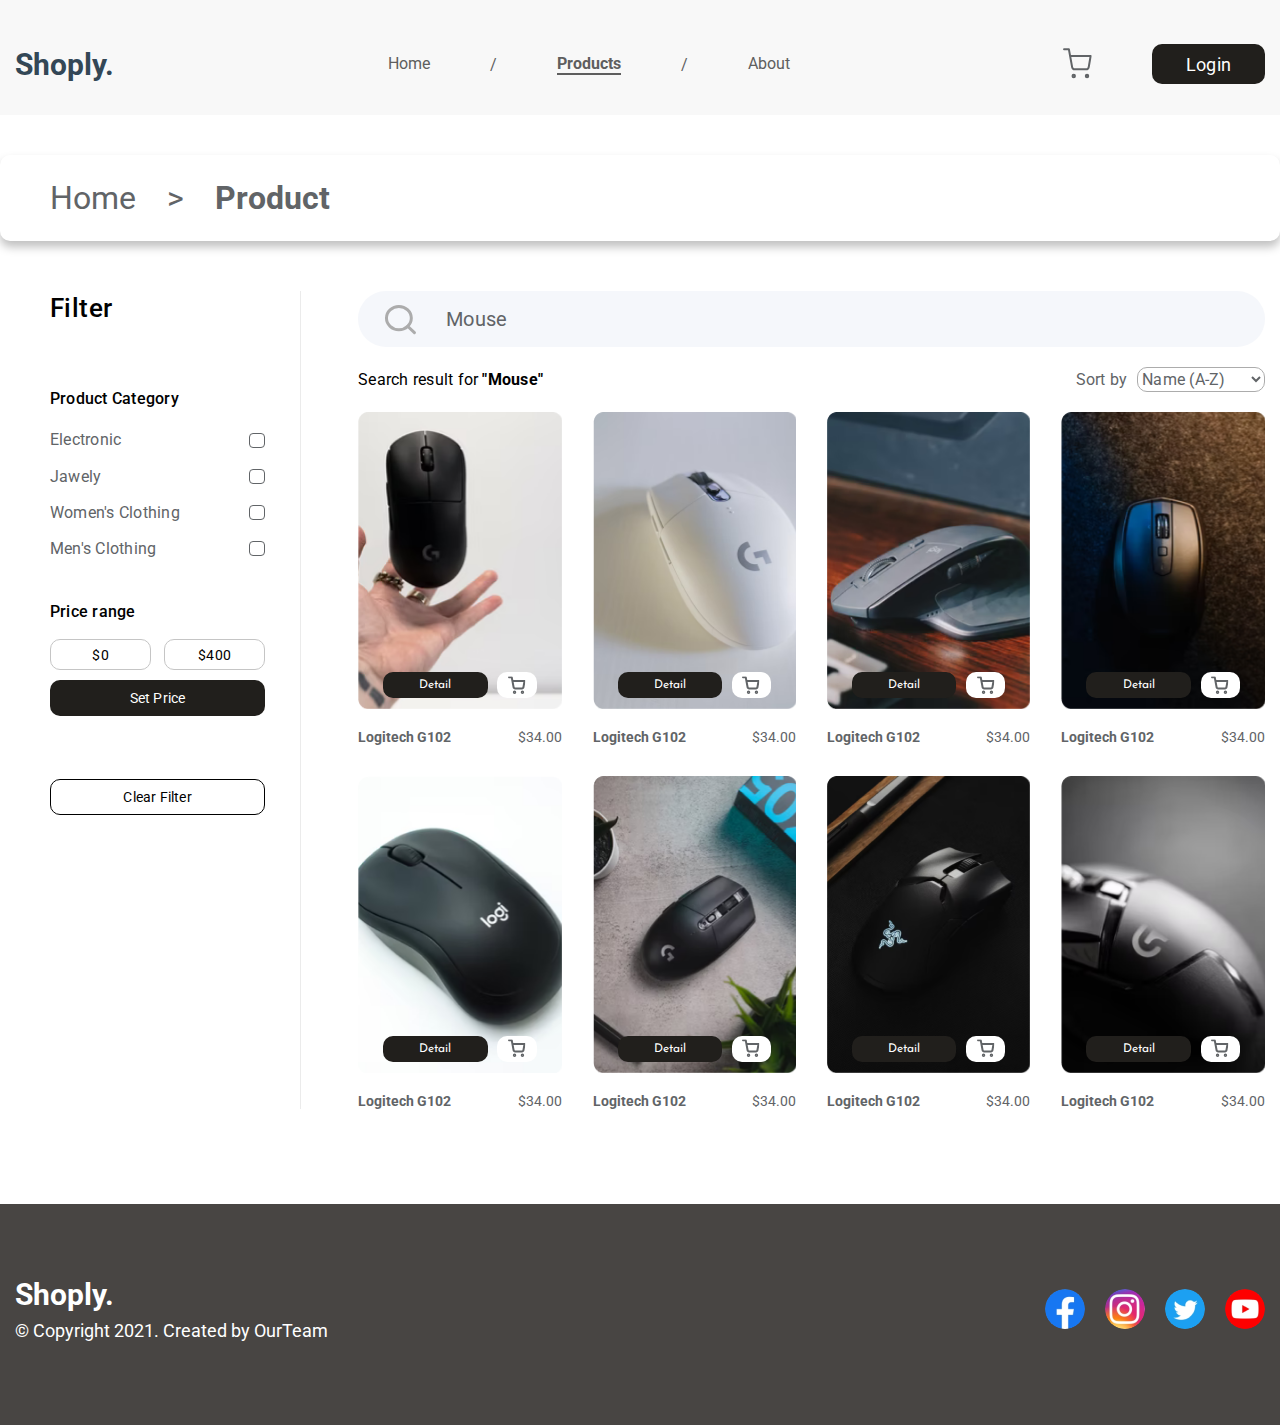
<file: index.html>
<!DOCTYPE html>
<html lang="en">
<head>
    <meta charset="UTF-8">
    <meta http-equiv="X-UA-Compatible" content="IE=edge">
    <meta name="viewport" content="width=device-width, initial-scale=1.0">
    <link rel="stylesheet" href="./css/style.css">
    <title>Shoply</title>
</head>
<body>
    <div class="wrapper">
        <header class="header">
            <div class="header__container">
                <a href="./index.html" class="header__logo">Shoply.</a>
                <div class="header__menu menu">
                    <div class="menu__burger burger">
                        <div class="burger__button">
                            <span></span>
                        </div>
                    </div>
                    <nav class="menu__body">
                        <ul class="menu__list">
                            <li class="menu__item">
                                <a href="#" class="menu__link">Home</a>
                            </li>
                            <span class="menu__separator">/</span>
                            <li class="menu__item">
                                <a href="./index.html" class="menu__link menu__link_fucused">Products</a>
                            </li>
                            <span class="menu__separator">/</span>
                            <li class="menu__item">
                                <a href="#" class="menu__link">About</a>
                            </li>
                        </ul>
                    </nav>
                </div>
                <div class="header__buttons">
                    <a href="#" class="header__cart">
                        <!-- <object data="./img/icons/cart.svg" type="image/svg+xml">
                            Your browser doesn't support SVG!
                        </object> -->
                    </a>
                    <a href="#" class="header__login button button_login">
                        Login
                    </a>
                </div>
            </div>
        </header>
        <section class="path">
            <div class="path__container">
                <ul class="path__list">
                    <li class="path__item">
                        <li><a href="./index.html" class="path__link">Home</a></li>
                        <span class="path__separator">&gt;</span>
                        <li><a href="./index.html" class="path__link selected">Product</a></li>
                    </li>
                </ul>
            </div>
        </section>
        <main class="main">
            <div class="main__container">
                <div class="main__body">
                    <aside class="sidebar">
                        <p class="sidebar__title">Filter</p>
                        <div class="sidebar__body">
                            <div class="sidebar__categories categories">
                                <p class="categories__title">Product Category</p>
                                <div class="categories__list">
                                    <div class="categories__item">
                                        <input type="checkbox" name="electronic" id="checkElectronic" class="categories__check custom-checkbox">
                                        <label for="checkElectronic" class="categories__name">Electronic</label>
                                    </div>
                                    <div class="categories__item">
                                        <input type="checkbox" name="jawely" id="checkJawely" class="categories__check custom-checkbox">
                                        <label for="checkJawely" class="categories__name">Jawely</label>
                                    </div>
                                    <div class="categories__item">
                                        <input type="checkbox" name="wclothing" id="checkWclothing" class="categories__check custom-checkbox">
                                        <label for="checkWclothing" class="categories__name">Women's Clothing</label>
                                    </div>
                                    <div class="categories__item">
                                        <input type="checkbox" name="mclothing" id="checkMclothing" class="categories__check custom-checkbox">
                                        <label for="checkMclothing" class="categories__name">Men's Clothing</label>
                                    </div>
                                </div>
                            </div>
                            <div class="sidebar__price">
                                <p class="sidebar__price-title">Price range</p>
                                <div class="sidebar__price-body">
                                    <div class="sidebar__price-range">
                                        <input type="text" class="sidebar__price-input" value="$0">
                                        <input type="text" class="sidebar__price-input" value="$400">
                                    </div>
                                    <button class="sidebar__setprice button">Set Price</button>
                                </div>
                            </div>
                        </div>
                        <button class="sidebar__clear button button_inverse">Clear Filter</button>
                    </aside>
                    <section class="products">
                        <input type="text" class="products__search" value="Mouse">
                        <div class="products__sortbox">
                            <p class="products__result">Search result for <span class="products__keyword">"Mouse"</span></p>
                            <div class="products__sorting">
                                <label for="sortby" class="products__sortby">Sort by</label>
                                <select name="sortby" id="sortby" class="products__select-sort custom-select">
                                    <option class="custom-select__item" value="name">Name (A-Z)</option>
                                    <option class="custom-select__item" value="price">Price</option>
                                    <option class="custom-select__item" value="population">Population</option>
                                </select>
                            </div>
                        </div>
                        <div class="products__body">
                            <div class="products__list">
                                <div class="products__item product">
                                    <div class="product__body">
                                        <a href="./html/product.html" class="product__detail">Detail</a>
                                        <a href="#" class="product__cart"></a>
                                    </div>
                                    <div class="product__title">
                                        <p class="product__name">Logitech G102</p>
                                        <p class="product__price">$34.00</p>
                                    </div>
                                </div>
                                <div class="products__item product">
                                    <div class="product__body">
                                        <a href="./html/product.html" class="product__detail">Detail</a>
                                        <a href="#" class="product__cart"></a>
                                    </div>
                                    <div class="product__title">
                                        <p class="product__name">Logitech G102</p>
                                        <p class="product__price">$34.00</p>
                                    </div>
                                </div>
                                <div class="products__item product">
                                    <div class="product__body">
                                        <a href="./html/product.html" class="product__detail">Detail</a>
                                        <a href="#" class="product__cart"></a>
                                    </div>
                                    <div class="product__title">
                                        <p class="product__name">Logitech G102</p>
                                        <p class="product__price">$34.00</p>
                                    </div>
                                </div>
                                <div class="products__item product">
                                    <div class="product__body">
                                        <a href="./html/product.html" class="product__detail">Detail</a>
                                        <a href="#" class="product__cart"></a>
                                    </div>
                                    <div class="product__title">
                                        <p class="product__name">Logitech G102</p>
                                        <p class="product__price">$34.00</p>
                                    </div>
                                </div>
                                <div class="products__item product">
                                    <div class="product__body">
                                        <a href="./html/product.html" class="product__detail">Detail</a>
                                        <a href="#" class="product__cart"></a>
                                    </div>
                                    <div class="product__title">
                                        <p class="product__name">Logitech G102</p>
                                        <p class="product__price">$34.00</p>
                                    </div>
                                </div>
                                <div class="products__item product">
                                    <div class="product__body">
                                        <a href="./html/product.html" class="product__detail">Detail</a>
                                        <a href="#" class="product__cart"></a>
                                    </div>
                                    <div class="product__title">
                                        <p class="product__name">Logitech G102</p>
                                        <p class="product__price">$34.00</p>
                                    </div>
                                </div>
                                <div class="products__item product">
                                    <div class="product__body">
                                        <a href="./html/product.html" class="product__detail">Detail</a>
                                        <a href="#" class="product__cart"></a>
                                    </div>
                                    <div class="product__title">
                                        <p class="product__name">Logitech G102</p>
                                        <p class="product__price">$34.00</p>
                                    </div>
                                </div>
                                <div class="products__item product">
                                    <div class="product__body">
                                        <a href="./html/product.html" class="product__detail">Detail</a>
                                        <a href="#" class="product__cart"></a>
                                    </div>
                                    <div class="product__title">
                                        <p class="product__name">Logitech G102</p>
                                        <p class="product__price">$34.00</p>
                                    </div>
                                </div>
                            </div>
                        </div>
                    </section>
                </div>
            </div>
        </main>
        <footer class="footer">
            <div class="footer__container">
                <div class="footer__title">
                    <a href="#" class="footer__logo">Shoply.</a>
                    <p class="footer__copyright">© Copyright 2021. Created by OurTeam</p>
                </div>
                <div class="footer__socials">
                    <a href="#" class="footer__link"></a>
                    <a href="#" class="footer__link"></a>
                    <a href="#" class="footer__link"></a>
                    <a href="#" class="footer__link"></a>
                </div>
            </div>
        </footer>
    </div>
    <script src="https://cdnjs.cloudflare.com/ajax/libs/jquery/3.6.0/jquery.min.js" integrity="sha512-894YE6QWD5I59HgZOGReFYm4dnWc1Qt5NtvYSaNcOP+u1T9qYdvdihz0PPSiiqn/+/3e7Jo4EaG7TubfWGUrMQ==" crossorigin="anonymous" referrerpolicy="no-referrer"></script>
    <script src="./js/main.js"></script>
</body>
</html>
</file>
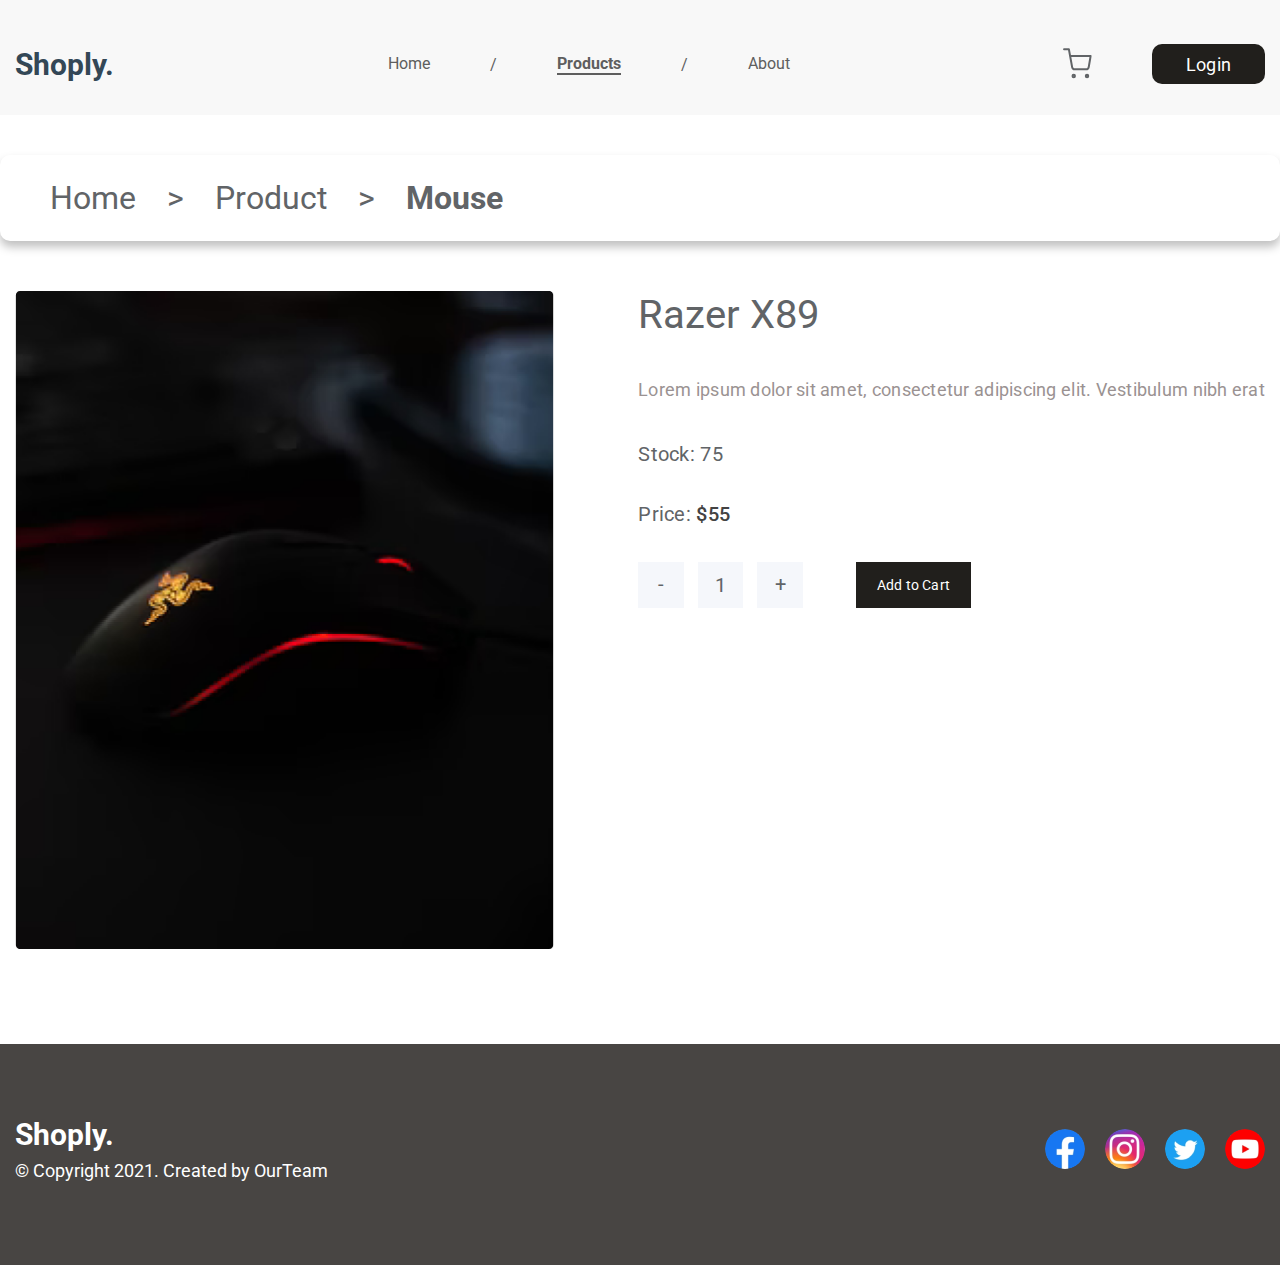
<file: html/product.html>
<!DOCTYPE html>
<html lang="en">
<head>
    <meta charset="UTF-8">
    <meta http-equiv="X-UA-Compatible" content="IE=edge">
    <meta name="viewport" content="width=device-width, initial-scale=1.0">
    <link rel="stylesheet" href="./../css/style.css">
    <title>Shoply</title>
</head>
<body>
    <div class="wrapper">
        <header class="header">
            <div class="header__container">
                <a href="./../index.html" class="header__logo">Shoply.</a>
                <div class="header__menu menu">
                    <div class="menu__burger burger">
                        <div class="burger__button">
                            <span></span>
                        </div>
                    </div>
                    <nav class="menu__body">
                        <ul class="menu__list">
                            <li class="menu__item">
                                <a href="#" class="menu__link">Home</a>
                            </li>
                            <span class="menu__separator">/</span>
                            <li class="menu__item">
                                <a href="./../index.html" class="menu__link menu__link_fucused">Products</a>
                            </li>
                            <span class="menu__separator">/</span>
                            <li class="menu__item">
                                <a href="#" class="menu__link">About</a>
                            </li>
                        </ul>
                    </nav>
                </div>
                <div class="header__buttons">
                    <a href="#" class="header__cart">
                        <!-- <object data="./img/icons/cart.svg" type="image/svg+xml">
                            Your browser doesn't support SVG!
                        </object> -->
                    </a>
                    <a href="#" class="header__login button button_login">
                        Login
                    </a>
                </div>
            </div>
        </header>
        <section class="path">
            <div class="path__container">
                <ul class="path__list">
                    <li class="path__item">
                        <li><a href="./../index.html" class="path__link">Home</a></li>
                        <span class="path__separator">&gt;</span>
                        <li><a href="./../index.html" class="path__link">Product</a></li>
                        <span class="path__separator">&gt;</span>
                        <li><a href="#" class="path__link selected">Mouse</a></li>
                    </li>
                </ul>
            </div>
        </section>
        <main class="main">
            <section class="fullproduct">
                <div class="fullproduct__container">
                    <div class="fullproduct__image">
                        <img src="./../img/products/mouse_photo.png" alt="Mouse photo" class="fullproduct__img">
                    </div>
                    <div class="fullproduct__body">
                        <div class="fullproduct__title">Razer X89</div>
                        <p class="fullproduct__description">
                            Lorem ipsum dolor sit amet, consectetur adipiscing elit. Vestibulum nibh erat
                        </p>
                        <p class="fullproduct__stock">Stock: 75</p>
                        <p class="fullproduct__price">Price: <span>$55</span></p>
                        <div class="fullproduct__addcart">
                            <div class="fullproduct__counts">
                                <button class="fullproduct__btncart">-</button>
                                <input type="text" class="fullproduct__count" value="1" readonly>
                                <button class="fullproduct__btncart">+</button>
                            </div>
                            <button class="fullproduct__btn-addcart button button_add-cart">Add to Cart</button>
                        </div>
                    </div>
                </div>
            </section>
        </main>
        <footer class="footer">
            <div class="footer__container">
                <div class="footer__title">
                    <a href="#" class="footer__logo">Shoply.</a>
                    <p class="footer__copyright">© Copyright 2021. Created by OurTeam</p>
                </div>
                <div class="footer__socials">
                    <a href="#" class="footer__link"></a>
                    <a href="#" class="footer__link"></a>
                    <a href="#" class="footer__link"></a>
                    <a href="#" class="footer__link"></a>
                </div>
            </div>
        </footer>
    </div>
    <script src="https://cdnjs.cloudflare.com/ajax/libs/jquery/3.6.0/jquery.min.js" integrity="sha512-894YE6QWD5I59HgZOGReFYm4dnWc1Qt5NtvYSaNcOP+u1T9qYdvdihz0PPSiiqn/+/3e7Jo4EaG7TubfWGUrMQ==" crossorigin="anonymous" referrerpolicy="no-referrer"></script>
    <script src="./../js/main.js"></script>
</body>
</html>
</file>
<file: css/style.css>
@import url("https://fonts.googleapis.com/css2?family=Josefin+Sans:wght@400;700&family=Lato:wght@400;700&family=Roboto:wght@400;500;700&display=swap");
* {
  padding: 0;
  margin: 0;
  border: 0;
}

*, *:before, *:after {
  box-sizing: border-box;
}

:focus, :active {
  outline: none;
}

a:focus, a:active {
  outline: none;
}

nav, footer, header, aside {
  display: block;
}

html, body {
  height: 100%;
  width: 100%;
  font-size: 100%;
  line-height: 1;
  font-size: 14px;
  -ms-text-size-adjust: 100%;
  -moz-text-size-adjust: 100%;
  -webkit-text-size-adjust: 100%;
}

input, button, textarea {
  font-family: inherit;
}

input::-ms-clear {
  display: none;
}

button {
  cursor: pointer;
}

button::-moz-focus-inner {
  padding: 0;
  border: 0;
}

a, a:visited {
  text-decoration: none;
}

a:hover {
  text-decoration: none;
}

ul li {
  list-style: none;
}

img {
  vertical-align: top;
}

.wrapper {
  display: flex;
  min-height: 100%;
  overflow: hidden;
  flex-direction: column;
}

.main {
  flex: 1 1 auto;
}

.sroll-lock {
  overflow: hidden;
}

[class*=__container] {
  max-width: 1289px;
  margin: 0px auto;
  padding: 0px 15px;
  /* PC */
  /* TABLET */
  /* MOBILE */
  /* MOBILE */
}
@media (max-width: 1087px) {
  [class*=__container] {
    max-width: 970px;
  }
}
@media (max-width: 992.98px) {
  [class*=__container] {
    max-width: 750px;
  }
}
@media (max-width: 767.98px) {
  [class*=__container] {
    max-width: none;
  }
}
@media (max-width: 479.98px) {
  [class*=__container] {
    max-width: none;
  }
}

.header {
  background: #F8F8F8;
  padding-top: 44px;
  padding-bottom: 31px;
}
@media (max-width: 767.98px) {
  .header {
    padding: 0;
  }
}
.header__container {
  display: flex;
  justify-content: space-between;
  align-items: center;
}
@media (max-width: 767.98px) {
  .header__container {
    padding: 0;
  }
}
.header__logo {
  display: block;
  font-family: "Roboto";
  font-style: normal;
  font-weight: 700;
  font-size: calc(25px + 5 * ((100vw - 320px) / 969));
  line-height: 35px;
  color: #334756;
  transition: opacity 0.4s;
}
.header__logo:hover {
  cursor: pointer;
  opacity: 0.8;
}
.header__buttons {
  display: flex;
  align-items: center;
  justify-content: right;
  gap: 60px;
}
@media (max-width: 767.98px) {
  .header__buttons {
    display: none;
  }
}
.header__cart {
  width: 28.72px;
  height: 32px;
  display: block;
  background: url("./../img/icons/cart.svg") no-repeat center center;
  transition: opacity 0.4s;
}
.header__cart:hover {
  cursor: pointer;
  opacity: 0.7;
}
@media (max-width: 767.98px) {
  .burger {
    width: 114.19px;
    height: 109px;
    background: #393D45;
    display: flex;
    justify-content: center;
    align-items: center;
  }
}
@media (max-width: 767.98px) {
  .burger__button {
    position: relative;
    width: 50px;
    height: 25px;
    display: block;
  }
  .burger__button span, .burger__button::after, .burger__button::before {
    height: 3px;
    width: 100%;
    position: absolute;
    background: #F4F4F4;
    margin: 0 auto;
    transition: 0.4s;
  }
  .burger__button span {
    top: 10.5px;
  }
  .burger__button::after, .burger__button::before {
    content: "";
  }
  .burger__button::after {
    bottom: 0px;
  }
  .burger__button::before {
    top: 0px;
  }
}
@media (max-width: 767.98px) {
  .burger__button.open-menu span {
    opacity: 0;
    transition: 0.5s;
  }
  .burger__button.open-menu::before {
    transform: rotate(45deg);
    top: 50%;
    transition: 0.4s;
  }
  .burger__button.open-menu::after {
    transform: rotate(-45deg);
    top: 50%;
    transition: 0.4s;
  }
}

.menu__list {
  display: flex;
  align-items: center;
  justify-content: center;
  gap: 60px;
}
@media (max-width: 767.98px) {
  .menu__list {
    display: flex;
    flex-direction: column;
    padding-top: 40px;
    padding-bottom: 40px;
    position: absolute;
    top: 109px;
    background: #F8F8F8;
    box-shadow: #ccc;
    width: 100%;
    box-shadow: 0 4px 2px -2px rgba(36, 36, 36, 0.17);
    left: -100%;
    transition: all 0.4s ease;
  }
  .menu__list.open-menu {
    left: 0;
  }
}
.menu__item {
  display: flex;
  justify-content: center;
  align-items: center;
}
.menu__link {
  font-family: "Roboto";
  font-style: normal;
  font-weight: 400;
  font-size: 16px;
  line-height: 19px;
  color: #5E5E5E;
  transition: 0.3s;
}
.menu__link::after {
  display: block;
  position: relative;
  left: 0;
  width: 0;
  height: 2px;
  background-color: #5E5E5E;
  content: "";
  transition: width 0.3s ease-out;
}
.menu__link:hover {
  cursor: pointer;
  font-weight: 700;
}
.menu__link:focus {
  font-weight: 700;
}
.menu__link:hover::after, .menu__link:focus::after {
  width: 100%;
}
.menu__link_fucused {
  font-weight: 700;
}
.menu__link_fucused::after {
  display: block;
  position: relative;
  left: 0;
  width: 0;
  height: 2px;
  background-color: #5E5E5E;
  content: "";
  transition: width 0.3s ease-out;
  width: 100%;
}
.menu__separator {
  display: block;
  font-family: "Roboto";
  font-style: normal;
  font-weight: 400;
  font-size: 16px;
  line-height: 19px;
  color: #5E5E5E;
}
@media (max-width: 767.98px) {
  .menu__separator {
    display: none;
  }
}

.button {
  width: 215.16px;
  height: 36px;
  background: #211F1C;
  border-radius: 10px;
  font-family: "Roboto";
  font-style: normal;
  font-weight: 400;
  font-size: 14px;
  line-height: 132%;
  letter-spacing: 0.015em;
  color: #FFFFFF;
}
.button:hover {
  cursor: pointer;
  opacity: 0.8;
}
.button_login {
  width: 113px;
  height: 40px;
  background: #211F1C;
  display: flex;
  justify-content: center;
  align-items: center;
  font-family: "Roboto";
  font-style: normal;
  font-weight: 400;
  font-size: 18px;
  line-height: 21px;
  color: #FFFFFF;
  transition: opacity 0.4s;
}
.button_inverse {
  border: 1px solid #000000;
  background: #FFFFFF;
  color: #000000;
}
.button_add-cart {
  width: 114.82px;
  height: 46px;
  border-radius: 0;
}

.path {
  margin-top: 40px;
}
@media (max-width: 767.98px) {
  .path {
    display: none;
  }
}
.path__container {
  padding: 24px 19px;
  background: #FFFFFF;
  box-shadow: 0px 6px 10px rgba(0, 0, 0, 0.25);
  border-radius: 10px;
}
.path__list {
  display: flex;
  align-items: center;
  gap: 31px;
}
.path__link {
  font-family: "Roboto";
  font-style: normal;
  font-weight: 400;
  font-size: calc(25px + 7 * ((100vw - 320px) / 969));
  line-height: 38px;
  color: #616467;
  transition: opacity 0.4s;
}
.path__link:hover {
  opacity: 0.7;
}
.path__link.selected {
  font-weight: 700;
}
.path__separator {
  font-family: "Roboto";
  font-style: normal;
  font-weight: 400;
  font-size: calc(25px + 7 * ((100vw - 320px) / 969));
  line-height: 38px;
  color: #616467;
}

.main {
  margin-top: 50px;
  margin-bottom: 95px;
}
.main__body {
  display: flex;
  justify-content: space-between;
  flex-wrap: nowrap;
}

.sidebar {
  display: flex;
  flex-direction: column;
  gap: 63px;
  padding: 0 35px;
}
@media (max-width: 992.98px) {
  .sidebar {
    display: none;
  }
}
@media (max-width: 767.98px) {
  .sidebar {
    display: none;
  }
}
.sidebar__title {
  font-family: "Roboto";
  font-style: normal;
  font-weight: 500;
  font-size: 26px;
  line-height: 132%;
  letter-spacing: 0.015em;
  color: #000000;
}
.sidebar__body {
  display: flex;
  flex-direction: column;
  gap: 42px;
}
.sidebar__price {
  display: flex;
  flex-direction: column;
  gap: 17px;
}
.sidebar__price-body {
  display: flex;
  flex-direction: column;
  gap: 10px;
}
.sidebar__price-title {
  font-family: "Roboto";
  font-style: normal;
  font-weight: 500;
  font-size: 16px;
  line-height: 132%;
  letter-spacing: 0.015em;
  color: #000000;
}
.sidebar__price-range {
  display: flex;
  justify-content: space-between;
  align-items: center;
}
.sidebar__price-input {
  width: 101.19px;
  height: 31px;
  display: block;
  background: #FFFFFF;
  border: 1px solid #C5C5C5;
  border-radius: 10px;
  font-family: "Roboto";
  font-style: normal;
  font-weight: 400;
  font-size: 14px;
  line-height: 132%;
  letter-spacing: 0.015em;
  color: #000000;
  text-align: center;
}
.categories {
  display: flex;
  flex-direction: column;
  gap: 20px;
}
.categories__title {
  font-family: "Roboto";
  font-style: normal;
  font-weight: 500;
  font-size: 16px;
  line-height: 132%;
  letter-spacing: 0.015em;
  color: #000000;
}
.categories__list {
  display: flex;
  flex-direction: column;
  gap: 15px;
}
.categories__name {
  font-family: "Roboto";
  font-style: normal;
  font-weight: 400;
  font-size: 16px;
  line-height: 132%;
  letter-spacing: 0.015em;
  color: #616467;
}
.custom-checkbox {
  position: absolute;
  z-index: -1;
  opacity: 0;
}
.custom-checkbox + label {
  display: flex;
  align-items: center;
  justify-content: space-between;
  width: 100%;
  -webkit-user-select: none;
     -moz-user-select: none;
      -ms-user-select: none;
          user-select: none;
}
.custom-checkbox + label::after {
  content: "";
  display: block;
  width: 15.98px;
  height: 15px;
  flex-shrink: 0;
  flex-grow: 0;
  border: 1.5px solid #616467;
  border-radius: 4px;
  background-repeat: no-repeat;
  background-position: center center;
  background-size: 50% 50%;
  transition: 0.3s;
}
.custom-checkbox:checked + label::after {
  border-color: #211F1C;
  background-color: #211F1C;
  background-image: url("./../img/icons/check.svg");
}
.custom-checkbox:not(:disabled):not(:checked) + label:hover::after {
  border-color: #211F1C;
}
.custom-checkbox:not(:disabled):active + label::after {
  border-color: #211F1C;
  background-color: #211F1C;
}
.custom-checkbox:focus + label::after {
  box-shadow: 0 0 0 0.2rem rgba(45, 45, 45, 0.25);
}
.custom-checkbox:focus:not(:checked) + label::after {
  border-color: #211F1C;
}
.custom-checkbox:disabled + label::after {
  background-color: #e9ecef;
}

.products {
  width: 100%;
  border-left: 1px solid #EBEBEB;
  padding-left: 57px;
  display: flex;
  flex-direction: column;
  gap: 20px;
}
@media (max-width: 992.98px) {
  .products {
    padding-left: 0;
    border-left: none;
  }
}
.products__search {
  max-width: 100%;
  height: 56px;
  background: url("./../img/icons/search.svg") no-repeat 23px center;
  background-color: #F5F7FB;
  border-radius: 30px;
  font-family: "Roboto";
  font-style: normal;
  font-weight: 400;
  font-size: 20px;
  line-height: 132%;
  letter-spacing: 0.015em;
  color: #616467;
  padding-left: 88px;
}
.products__sortbox {
  display: flex;
  align-items: center;
  justify-content: space-between;
  flex-wrap: wrap;
}
.products__result {
  font-family: "Roboto";
  font-style: normal;
  font-weight: 400;
  font-size: 16px;
  line-height: 132%;
  letter-spacing: 0.015em;
  color: #000000;
}
.products__keyword {
  font-weight: 700;
}
.products__sorting {
  display: flex;
  align-items: center;
  gap: 10px;
}
.products__sortby {
  font-family: "Roboto";
  font-style: normal;
  font-weight: 400;
  font-size: 16px;
  line-height: 132%;
  letter-spacing: 0.015em;
  color: #616467;
}
.products__list {
  display: flex;
  flex-wrap: wrap;
  gap: 31px;
  align-items: center;
  justify-content: flex-start;
}
@media (max-width: 479.98px) {
  .products__list {
    justify-content: center;
  }
}
.custom-select {
  width: 127.82px;
  height: 25px;
  background: #FFFFFF;
  border: 0.5px solid #ACACAC;
  border-radius: 10px;
  font-family: "Roboto";
  font-style: normal;
  font-weight: 400;
  font-size: 16px;
  line-height: 132%;
  letter-spacing: 0.015em;
  color: #616467;
}

.product {
  width: 203.44px;
  height: 332.8px;
  display: flex;
  flex-direction: column;
  justify-content: space-between;
}
.product:nth-child(1) .product__body {
  background-image: url("./../img/products/mouse_1.png");
}
.product:nth-child(2) .product__body {
  background-image: url("./../img/products/mouse_2.png");
}
.product:nth-child(3) .product__body {
  background-image: url("./../img/products/mouse_3.png");
}
.product:nth-child(4) .product__body {
  background-image: url("./../img/products/mouse_4.png");
}
.product:nth-child(5) .product__body {
  background-image: url("./../img/products/mouse_5.png");
}
.product:nth-child(6) .product__body {
  background-image: url("./../img/products/mouse_6.png");
}
.product:nth-child(7) .product__body {
  background-image: url("./../img/products/mouse_7.png");
}
.product:nth-child(8) .product__body {
  background-image: url("./../img/products/mouse_8.png");
}
.product__body {
  width: 203.44px;
  height: 296.8px;
  display: flex;
  align-items: end;
  justify-content: space-between;
  padding: 11px 25px;
}
.product__detail {
  display: flex;
  justify-content: center;
  align-items: center;
  width: 104.37px;
  height: 25.56px;
  background: #211F1C;
  border-radius: 10px;
  font-family: "Josefin Sans";
  font-style: normal;
  font-weight: 400;
  font-size: 12px;
  line-height: 12px;
  color: #FFFFFF;
  transition: opacity 0.4s;
}
.product__detail:hover {
  cursor: pointer;
  opacity: 0.7;
}
.product__cart {
  display: block;
  width: 39.33px;
  height: 25.56px;
  background: url("./../img/icons/cart_product.svg") no-repeat center center;
  background-color: #FFFFFF;
  border-radius: 10px;
  transition: opacity 0.4s;
}
.product__cart:hover {
  cursor: pointer;
  opacity: 0.7;
}
.product__title {
  font-family: "Roboto";
  font-style: normal;
  font-weight: 700;
  font-size: 14px;
  line-height: 16px;
  color: #616467;
  display: flex;
  align-items: center;
  justify-content: space-between;
  gap: 57px;
}
.product__price {
  font-weight: 400;
}

.footer {
  background: #484543;
  padding: 73px 0px 84px 0px;
}
.footer__container {
  display: flex;
  align-items: center;
  justify-content: space-between;
  flex-wrap: wrap;
  gap: 25px;
}
.footer__title {
  display: flex;
  flex-direction: column;
  gap: 8px;
}
.footer__logo {
  font-family: "Roboto";
  font-style: normal;
  font-weight: 700;
  font-size: 30px;
  line-height: 35px;
  color: #FFFFFF;
  transition: 0.4s;
}
.footer__logo:hover {
  opacity: 0.7;
}
.footer__copyright {
  font-family: "Roboto";
  font-style: normal;
  font-weight: 400;
  font-size: 18px;
  line-height: 21px;
  color: #FFFFFF;
}
.footer__socials {
  display: flex;
  align-items: center;
  gap: 20px;
}
.footer__link {
  display: block;
  width: 40px;
  height: 40px;
  border-radius: 50%;
  transition: opacity 0.4s;
}
.footer__link:hover {
  cursor: pointer;
  opacity: 0.7;
}
.footer__link:nth-child(1) {
  background: url("./../img/icons/facebook.png") no-repeat center center;
}
.footer__link:nth-child(2) {
  background: url("./../img/icons/instagram.png") no-repeat center center;
}
.footer__link:nth-child(3) {
  background: url("./../img/icons/twitter.png") no-repeat center center;
}
.footer__link:nth-child(4) {
  background: url("./../img/icons/youtube.png") no-repeat center center;
}

.fullproduct__container {
  display: flex;
  align-items: start;
  justify-content: space-between;
  gap: 10px;
}
@media (max-width: 767.98px) {
  .fullproduct__container {
    flex-wrap: wrap;
  }
}
.fullproduct__image {
  max-width: 539.16px;
  max-height: 660px;
}
.fullproduct__img {
  width: 100%;
  height: 100%;
}
.fullproduct__body {
  display: flex;
  flex-direction: column;
  gap: 34px;
}
.fullproduct__title {
  font-family: "Roboto";
  font-style: normal;
  font-weight: 400;
  font-size: 40px;
  line-height: 47px;
  color: #616467;
}
.fullproduct__description {
  font-family: "Roboto";
  font-style: normal;
  font-weight: 400;
  font-size: 18px;
  line-height: 35px;
  letter-spacing: 0.015em;
  color: #9A9292;
}
.fullproduct__stock {
  font-family: "Roboto";
  font-style: normal;
  font-weight: 400;
  font-size: 20px;
  line-height: 132%;
  letter-spacing: 0.015em;
  color: #616467;
}
.fullproduct__price {
  font-family: "Roboto";
  font-style: normal;
  font-weight: 400;
  font-size: 20px;
  line-height: 132%;
  letter-spacing: 0.015em;
  color: #616467;
}
.fullproduct__price span {
  font-weight: 500;
  color: #434343;
}
.fullproduct__addcart {
  display: flex;
  align-items: center;
  justify-content: start;
  gap: 52.92px;
}
.fullproduct__counts {
  display: flex;
  align-items: center;
  justify-content: start;
  gap: 13.98px;
}
.fullproduct__btncart {
  width: 45.93px;
  height: 46px;
  background: #F5F7FB;
  font-family: "Roboto";
  font-style: normal;
  font-weight: 400;
  font-size: 20px;
  line-height: 23px;
  color: #616467;
  transition: 0.4s;
}
.fullproduct__btncart:hover {
  cursor: pointer;
  background-color: #bfbebe;
}
.fullproduct__count {
  width: 45.09px;
  height: 46px;
  background: #F5F7FB;
  font-family: "Roboto";
  font-style: normal;
  font-weight: 400;
  font-size: 20px;
  line-height: 23px;
  color: #616467;
  text-align: center;
}
</file>
